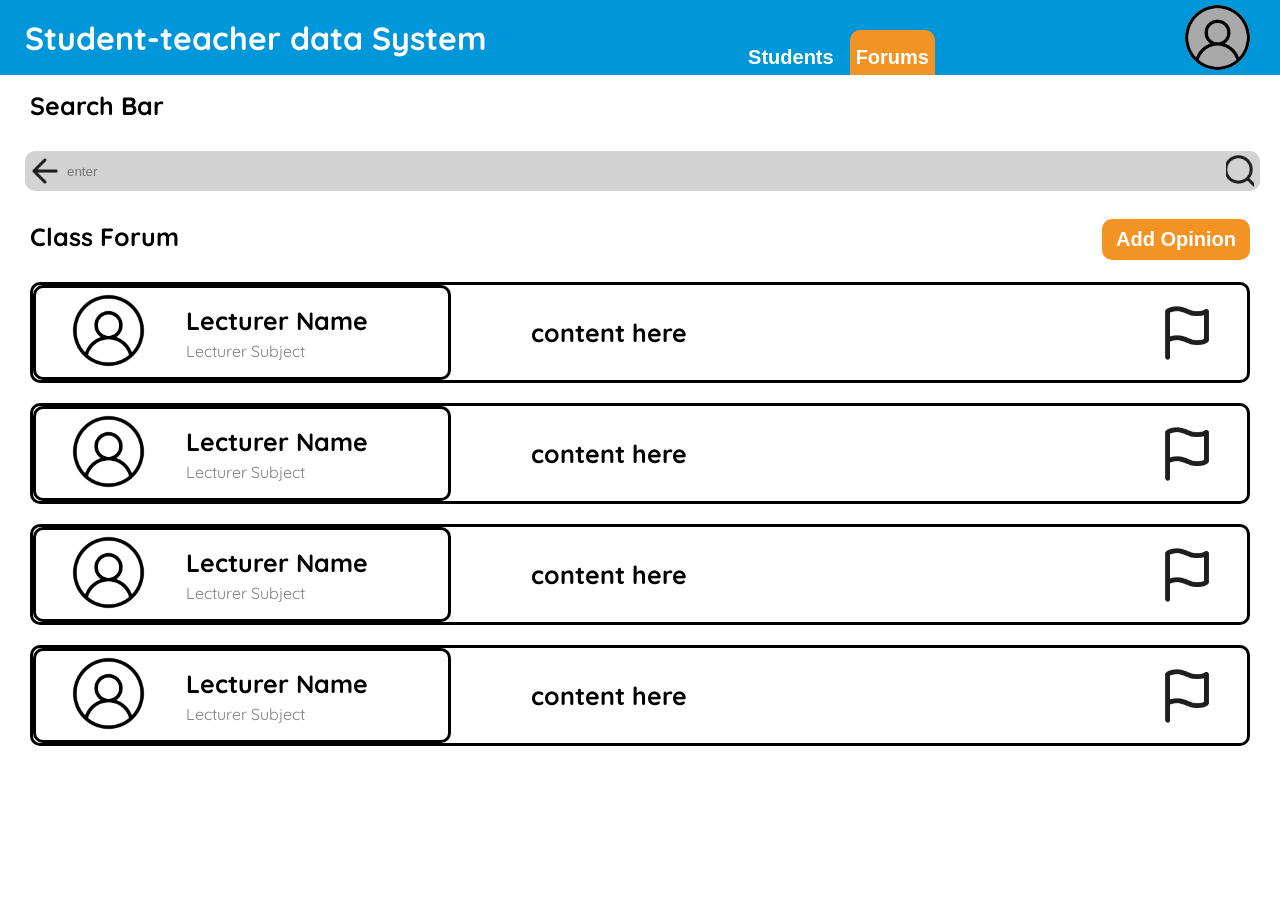
<file: index.html>
<!DOCTYPE html>
<html lang="en">
<head>
    <meta charset="UTF-8">
    <meta name="viewport" content="width=device-width, initial-scale=1.0">
    <title>Lecturer View Forum</title>
    <link rel="stylesheet" href="LecViewForum.css">
</head>
<body>
    <div class="navbar">
        <h1 class="main_title">Student-teacher data System</h1>

        <div class="nav_right">

            <div class="nav_items">
                <button class="student_button" onclick="location.href='LecturerStudents.html'"> <p>Students</p> </button>
                <button class="forum_button" onclick="location.href='LecViewForum.html'"> <p>Forums</p> </button>
            </div>
            
            <div class="prof_pic">
                <img src="Icon.png" alt="profile-details">
            </div> 
    
        </div>

    </div>

    <div class="main_content">
            <div class="subject_text_space">
                <a href="LecturerHome.html" class="subject_text">Search Bar</a>
            </div>

                    <!--the middle section of the page-->
            <div class="middle_section">

                <!--the actual search bar-->
                <div class="search_section">

                    <div class="back_arrow" >
                        <button>
                            <img src="back arrow.png" alt="__">
                        </button>
                    </div>

                    <input type="text" class="search_bar" placeholder="enter" >

                    <div class="search_icon">
                        <button>
                            <img src="search icon.png" alt="__">
                        </button>
                    </div>
                    
                </div>
            </div>

        <div class="subject_text_space">
            <a href="#" class=" subject_text">Class Forum</a>

            <button class="class_add_forum"> <p>Add Opinion</p> </button>
        </div>

        <div class="forums">

            <div class="forum_left">

                <div class="lec_profile">

                    <div class="lec_pic">
                        <img src="Icon.png" alt="profile-details" class="lecturer_img">
                    </div>

                    <div class="Lec_info">
                        <p class="lec_name">Lecturer Name</p>
                        <p class="lec_subject">Lecturer Subject</p>
                    </div>

                </div>

                <p class="forum_content">
                    content here
                </p>
            </div>

            <button>
                <img src="flags.png" alt="flag indicator" class="flag_icon">                
            </button>
        </div>

        <div class="forums">

            <div class="forum_left">

                <div class="lec_profile">

                    <div class="lec_pic">
                        <img src="Icon.png" alt="profile-details" class="lecturer_img">
                    </div>

                    <div class="Lec_info">
                        <p class="lec_name">Lecturer Name</p>
                        <p class="lec_subject">Lecturer Subject</p>
                    </div>

                </div>

                <p class="forum_content">
                    content here
                </p>
            </div>

            <button>
                <img src="flags.png" alt="flag indicator" class="flag_icon">                
            </button>
        </div>


        <div class="forums">

            <div class="forum_left">

                <div class="lec_profile">

                    <div class="lec_pic">
                        <img src="Icon.png" alt="profile-details" class="lecturer_img">
                    </div>

                    <div class="Lec_info">
                        <p class="lec_name">Lecturer Name</p>
                        <p class="lec_subject">Lecturer Subject</p>
                    </div>

                </div>

                <p class="forum_content">
                    content here
                </p>
            </div>

            <button>
                <img src="flags.png" alt="flag indicator" class="flag_icon">                
            </button>
        </div>


        <div class="forums">

            <div class="forum_left">

                <div class="lec_profile">

                    <div class="lec_pic">
                        <img src="Icon.png" alt="profile-details" class="lecturer_img">
                    </div>

                    <div class="Lec_info">
                        <p class="lec_name">Lecturer Name</p>
                        <p class="lec_subject">Lecturer Subject</p>
                    </div>

                </div>

                <p class="forum_content">
                    content here
                </p>
            </div>

            <button>
                <img src="flags.png" alt="flag indicator" class="flag_icon">                
            </button>
        </div>
    </div>

</body>
</html>
</file>
<file: LecViewForum.css>
@import url('https://fonts.googleapis.com/css2?family=Quicksand:wght@300..700&display=swap');

body{
    margin: 0;
    font-family: 'Quicksand', sans-serif;
    padding-bottom: 25px;
}

.navbar{
    display: flex;
    flex-direction: row;
    align-items: center;
    justify-content: space-between;
    background-color: rgba(0, 151, 218, 1);
    position: fixed;    
    width: 100%;
    height: 75px;
    top: 0;
    left: 0;
}

.navbar .main_title,
.navbar .nav_items p{
    color: white;
}

.navbar .main_title{
    font-family: 'Quicksand', sans-serif;
    margin-left: 25px;
}

.nav_right{
    margin-top: 20px;
    display: flex;
    justify-content: center;
    align-items: center;
    margin: 0;
    gap: 250px;
}

.navbar .nav_right .nav_items{
    display: flex;
    margin-top: 20px;
    gap: 10px;
    align-items: center;
}

.navbar .nav_right .nav_items .forum_button{
    border-radius: 10px 10px 0 0;
    background-color:  rgb(243,147,35);
    border: none;
    margin-top: 10px;
    cursor: pointer;
}

.navbar .nav_right .nav_items .student_button{
    border-radius: 10px 10px 0 0;
    background-color:  rgba(0, 151, 218, 1);
    border: none;
    margin-top: 10px;
    cursor: pointer;
}

.navbar .nav_right .nav_items button p{
    margin-top: 15px;
    margin-bottom: 5px;
    font-size: 20px;
    font-weight: 700;
}

.Lecturer_prof{
    display: flex;
    align-items: center;
}

.prof_pic {
    width: 65px;
    height: 65px;
    display: flex;
    overflow: hidden;
    align-items: center;
    justify-content: center;
    border-radius: 100%;
    margin-right: 30px;
}

.subject_text_space{
    width: 100%;
    display: flex;
    align-items: center;
}

.subject_text_space .subject_text{
    margin-left: 30px;
    font-weight: 700;
    font-size:20px;
    text-decoration: none;
    color: black;
    margin-top: 10px;
    margin-bottom: 10px;
    text-decoration: none;
}

.middle_section{
    display: flex;
    flex-direction: row;
    align-items: center;
    gap: 15px;
    margin-top: 15px;
    margin-bottom: 15px;
    margin-left: 25px;
    height: 50px;

}

.search_section{
    display: flex;
    margin-right: 20px;
    height: 40px;
    border-radius: 10px;
    background-color: none;
    border-style: none;
    width: 100%
}

.search_section .search_bar{
    flex: 1;
    background-color: lightgray;
    border-style: none;
    outline: none;
}

.search_section .back_arrow button,
.search_section .search_icon button{
    width: 40px;
    height: 100%;
    display: flex;
    align-items: center;
    border: none;
    cursor: pointer;
    background-color: lightgray;
}

.search_section .search_icon button{
    border-radius: 0 10px 10px 0;
}

.search_section .back_arrow button{
    border-radius: 10px 0 0 10px;
}

.search_section .back_arrow img,
.search_section .search_icon img{
    width: 100%;
    height: 100%;
    object-fit: cover;
    align-items: center;
}
.prof_pic img {
    width: 100%;
    height: 100%;
    object-fit: cover;
    transform: scale(1.2);
    background-color: darkgray;
}

.main_content{
    padding-top: 80px;
}

.main_content .subject_text_space{
    width: 100%;
    display: flex;
    align-items: center;
    justify-content: space-between;
}

.main_content .subject_text_space .subject_text{
    margin-left: 30px;
    font-weight: 700;
    font-size:25px;
    text-decoration: none;
    color: black;
    margin-top: 10px;
    margin-bottom: 10px;
    text-decoration: none;
}

.main_content .subject_text_space .class_add_forum{
    margin-right: 30px;
    border: none;
    border-radius: 10px;
    background-color: rgb(243,147,35);
    margin-top: 5px;
}

.main_content .subject_text_space .class_add_forum p{
    margin: 8px;
    color: white;
    font-size: 20px;
    font-weight: 700;
}

.lecturer_img{
    width: 85px;
    height: 85px;
}

.forums{
    display: flex;
    flex-direction: row;
    justify-content: space-between;
    margin-left: 30px;
    margin-right: 30px;
    margin-top: 20px;
    border: solid;
    border-radius: 10px;
    align-items: center;
}

.forum_left{
    display: flex;
    gap: 75px;
    align-items: center;
}

.lec_profile{
    display: flex;
    gap: 30px;
    padding-left: 30px;
    padding-right: 75px;
    height: 100%;
    align-items: center;
    border: solid;
    border-radius: 10px;
}

.forums .flag_icon{
    width: 100%;
    height: 100%;
    object-fit: cover;
}

.forums button{
    display: flex;
    border-radius: 10px;
    width: 60px;
    height: 60px;
    background-color: white;
    border: none;
    margin-right: 30px;
}

.forums button :hover{
    cursor: pointer;

}

.forum button :active{
    background-color: #0056b3;
    transform: translateY(2px);
    box-shadow: 0 0 5px rgba(0, 0, 0, 0.2) inset;
}

.lec_name, .forum_content{
    font-size: 25px;
    font-weight: 700;
    margin: 5px;
}

.lec_subject{
    margin: 5px;
    color: gray ;
}
</file>
